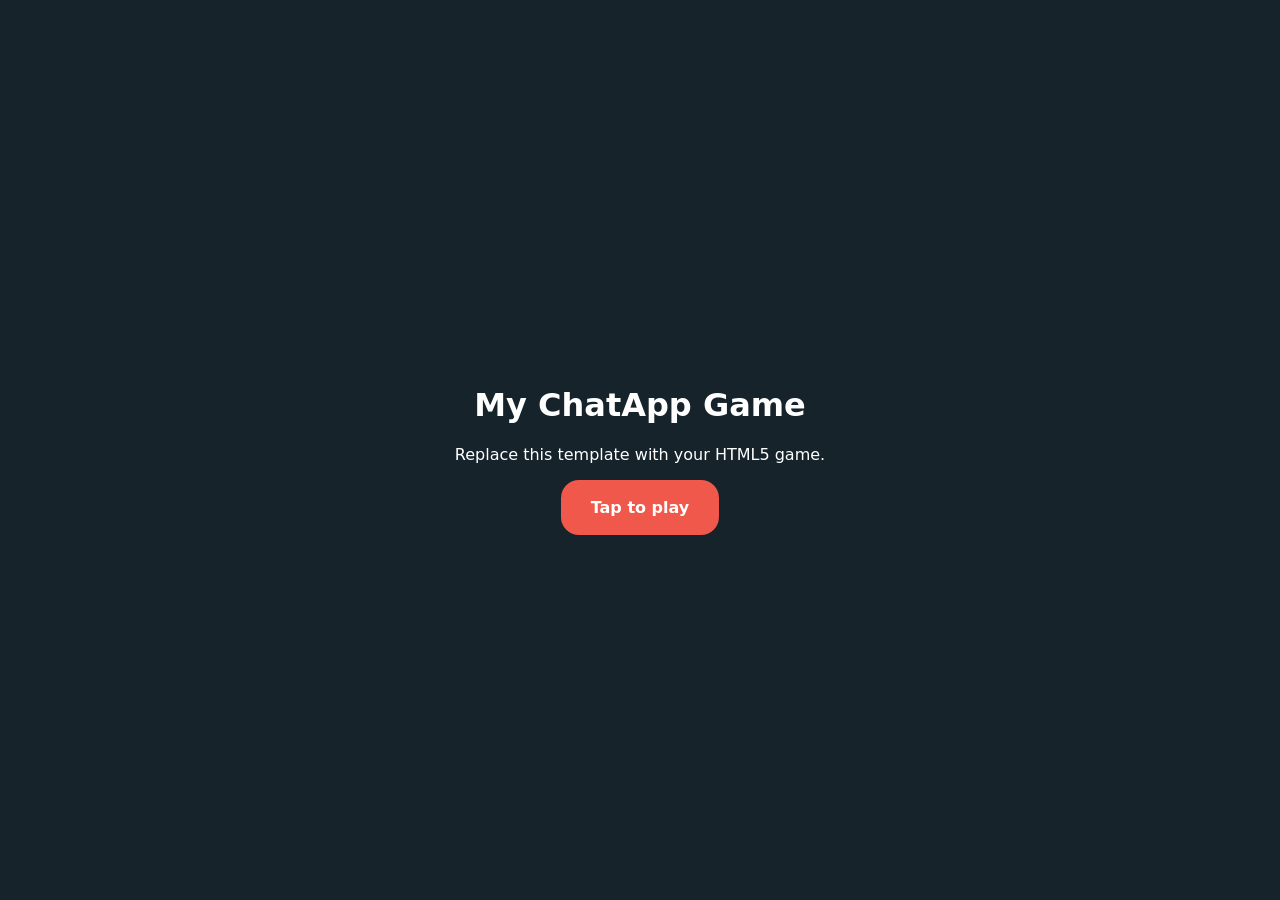
<file: server/game-packs/_template/index.html>
<!doctype html>
<html lang="en">
<head>
    <meta charset="utf-8">
    <meta name="viewport" content="width=device-width, initial-scale=1, maximum-scale=1, user-scalable=no">
    <title>My ChatApp Game</title>
    <style>
        * { box-sizing: border-box; }
        body { display: grid; min-height: 100vh; margin: 0; place-items: center; color: white; background: #16232b; font-family: system-ui, sans-serif; }
        main { text-align: center; }
        button { padding: 18px 30px; border: 0; border-radius: 18px; color: white; background: #ef584a; font: inherit; font-weight: 800; }
    </style>
</head>
<body>
<main>
    <h1>My ChatApp Game</h1>
    <p>Replace this template with your HTML5 game.</p>
    <button id="play">Tap to play</button>
</main>
<script>
    document.querySelector('#play').addEventListener('click', event => {
        event.currentTarget.textContent = 'It works!';
    });
</script>
</body>
</html>
</file>
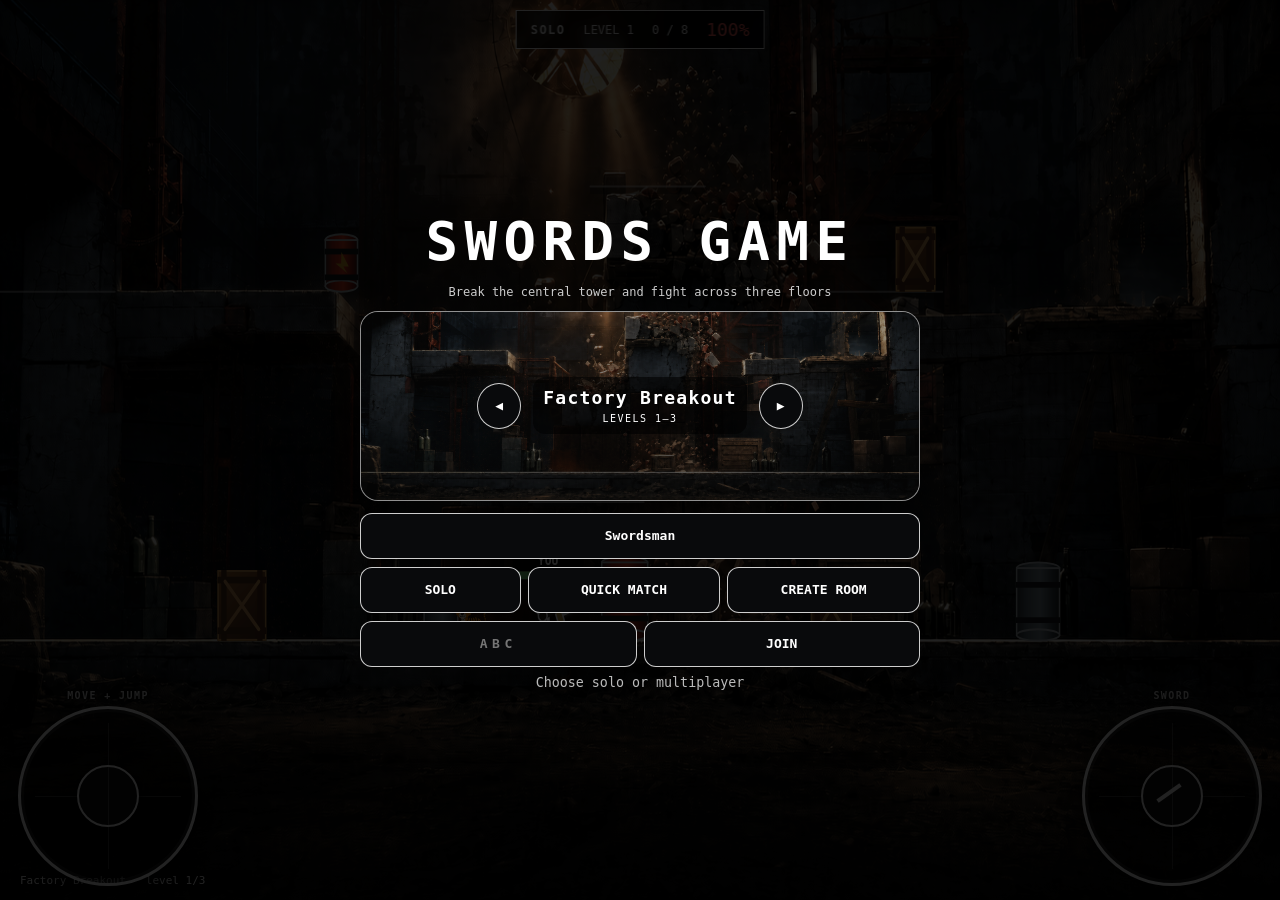
<file: server/game-packs/swords-game/index.html>
<!doctype html>
<html lang="en">
<head>
  <meta charset="utf-8">
  <meta name="viewport" content="width=device-width,initial-scale=1,maximum-scale=1,user-scalable=no">
  <meta name="theme-color" content="#050607">
  <title>Swords Game</title>
  <link rel="stylesheet" href="styles.css">
</head>
<body>
  <canvas id="game" aria-label="Swords Game"></canvas>
  <div id="hud">
    <b id="roomLabel">SOLO</b><span id="levelLabel">LEVEL 1</span><span id="score">0 / 8</span><span id="hearts"></span>
  </div>
  <div id="roundInfo" class="hidden"><strong>ROUND OVER</strong><span>Next round in 5</span></div>
  <div class="joystick-wrap left-stick-wrap"><span>MOVE + JUMP</span><div class="joystick" data-stick="move"><i></i></div></div>
  <div class="joystick-wrap right-stick-wrap"><span>SWORD</span><div class="joystick sword" data-stick="sword"><i></i></div></div>
  <div id="message">
    <strong>SWORDS GAME</strong>
    <span id="mapDesc">Seven battle maps · three levels each · up to six players</span>
    <div id="mapPreview"><div id="previewImage"></div><button id="mapPrev" type="button">◀</button><div><b id="mapName">Moon Alley</b><small id="mapLevelInfo">LEVELS 1–3</small></div><button id="mapNext" type="button">▶</button></div>
    <div id="joinPanel">
      <input id="playerName" maxlength="24" autocomplete="off" aria-label="Player name" value="Swordsman">
      <div class="joinButtons"><button id="solo">SOLO</button><button id="quick">QUICK MATCH</button><button id="create">CREATE ROOM</button></div>
      <div class="codeRow"><input id="roomCode" maxlength="3" placeholder="ABC" aria-label="3-letter room code"><button id="join">JOIN</button></div>
      <small id="status">Choose solo or multiplayer</small>
    </div>
  </div>
  <script src="game.js"></script>
</body>
</html>
</file>
<file: server/game-packs/swords-game/styles.css>
*{box-sizing:border-box;-webkit-tap-highlight-color:transparent}html,body{width:100%;height:100%;margin:0;overflow:hidden;color:#fff;background:#050607;font-family:ui-monospace,SFMono-Regular,Consolas,monospace;touch-action:none;user-select:none}#game{display:block;width:100%;height:100%}#hud{position:fixed;z-index:3;top:10px;left:50%;display:flex;align-items:center;gap:18px;padding:8px 14px;border:1px solid #fff;background:#000c;font-size:12px;transform:translateX(-50%);backdrop-filter:blur(5px)}#hud b{letter-spacing:.12em}#hearts{font-size:18px;color:#ff625c}.joystick-wrap{position:fixed;z-index:4;bottom:14px;display:grid;justify-items:center;gap:5px;color:#ddd;font-size:10px;font-weight:900;letter-spacing:.14em;text-shadow:0 1px 3px #000}.left-stick-wrap{left:18px}.right-stick-wrap{right:18px}.joystick{position:relative;width:180px;height:180px;border:3px solid #fff;border-radius:50%;background:#0008;touch-action:none;box-shadow:0 0 0 3px #ffffff18 inset,0 6px 22px #000a}.joystick:before,.joystick:after{position:absolute;background:#ffffff33;content:""}.joystick:before{top:50%;left:14px;width:calc(100% - 28px);height:1px}.joystick:after{top:14px;left:50%;width:1px;height:calc(100% - 28px)}.joystick i{position:absolute;top:50%;left:50%;width:62px;height:62px;border:2px solid #fff;border-radius:50%;background:#111;transform:translate(-50%,-50%);box-shadow:0 2px 10px #000}.sword i:after{position:absolute;top:24px;left:12px;width:28px;height:4px;background:#fff;content:"";transform:rotate(-35deg)}button,input{height:46px;border:1px solid #ffffffcc;border-radius:12px;color:#fff;background:#090a0c;font:800 13px/1 ui-monospace,monospace}button{padding:0 15px}button:active{background:#fff;color:#000}input{padding:0 12px;outline:none;text-align:center}#message{position:fixed;z-index:8;inset:0;display:flex;flex-direction:column;align-items:center;justify-content:center;gap:12px;padding:12px;background:#000d;text-align:center;overflow:auto}#message>strong{font-size:clamp(25px,6vw,54px);letter-spacing:.12em}#message>span{color:#ccc;font-size:12px}#mapPreview{position:relative;display:flex;align-items:center;justify-content:center;gap:12px;width:min(560px,92vw);height:min(190px,29vh);padding:12px;overflow:hidden;border:1px solid #ffffff88;border-radius:18px;background:#111}#previewImage{position:absolute;inset:0;background-image:linear-gradient(#0002,#0009),url('assets/map-atlas.png');background-size:200% 400%;background-position:0 0;opacity:.72}#mapPreview>*:not(#previewImage){position:relative;z-index:1}#mapPreview>div:nth-of-type(2){display:grid;gap:5px;min-width:210px;padding:10px;background:#0009;border-radius:12px}#mapPreview b{font-size:18px;letter-spacing:.07em}#mapPreview small{font-size:10px;letter-spacing:.15em}#mapPrev,#mapNext{width:44px;padding:0;border-radius:50%}#joinPanel{display:grid;gap:8px;width:min(560px,92vw)}#playerName{width:100%}.joinButtons{display:grid;grid-template-columns:1fr 1.2fr 1.2fr;gap:7px}.codeRow{display:grid;grid-template-columns:1fr 1fr;gap:7px}.codeRow input{text-transform:uppercase;letter-spacing:.35em}#status{min-height:16px;color:#bbb}.hidden{display:none!important}@media(max-height:500px){#message{gap:6px;justify-content:flex-start}#message>strong{font-size:24px}#mapPreview{height:105px}.joystick{width:160px;height:160px}.joystick i{width:54px;height:54px}#hud{top:5px}.joinButtons button{height:40px}input,.codeRow button{height:38px}}@media(max-width:480px) and (orientation:portrait){.joystick{width:138px;height:138px}.left-stick-wrap{left:8px}.right-stick-wrap{right:8px}.joinButtons{grid-template-columns:1fr}.joinButtons button{height:40px}}

#roundInfo{position:fixed;z-index:7;top:74px;left:50%;display:grid;justify-items:center;gap:5px;min-width:280px;padding:13px 24px;border:2px solid #fff;border-radius:15px;background:#000d;transform:translateX(-50%);text-align:center;box-shadow:0 6px 30px #000}#roundInfo strong{font-size:20px;letter-spacing:.09em}#roundInfo span{color:#ffd17a;font-size:13px;font-weight:900}
</file>
